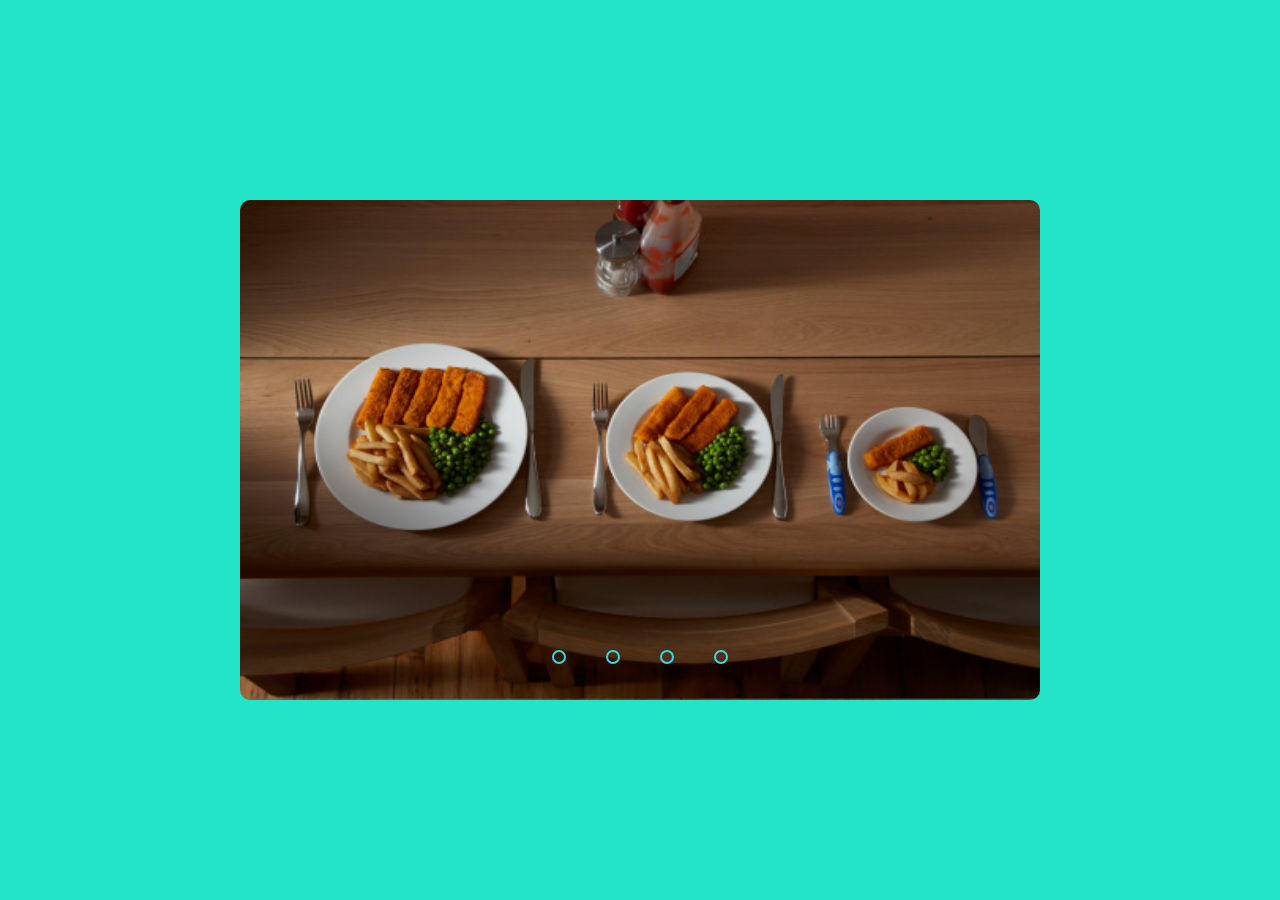
<file: html/index.html>
<!DOCTYPE html>
<html lang="en">
<head>
    <meta charset="UTF-8">
    <meta http-equiv="X-UA-Compatible" content="IE=edge">
    <meta name="viewport" content="width=device-width, initial-scale=1.0">
    <title>Image Slider</title>
    <link rel="stylesheet" href="/css/style.css">
</head>
<body>
    <!-- image Slider start -->
    <div class="slider">
        <div class="slides">
            <!-- radio button start -->
            <input type="radio" name="radio-btn" id="radio1">
            <input type="radio" name="radio-btn" id="radio2">
            <input type="radio" name="radio-btn" id="radio3">
            <input type="radio" name="radio-btn" id="radio4">
            <!-- radio button end -->
            <!-- slide image start -->
            <div class="slide first">
                <img src="/assets/image1.jpg" alt="">
            </div>
            <div class="slide ">
                <img src="/assets/image2.jpg" alt="">
            </div>
            <div class="slide">
                <img src="/assets/image3.jpg" alt="">
            </div>
            <div class="slide">
                <img src="/assets/image4.jpg" alt="">
            </div>
            <!-- slide image end-->
            <!-- automatic navigation start -->
            <div class="navigation-auto">
                <div class="auto-btn1"></div>
                <div class="auto-btn2"></div>
                <div class="auto-btn3"></div>
                <div class="auto-btn4"></div>
            </div>
            <!-- automatic navigation end -->
        </div>
        <!-- manual navigation start -->
        <div class="navigation-manual">
            <label for="radio1" class="manual-btn"></label>
            <label for="radio2" class="manual-btn"></label>
            <label for="radio3" class="manual-btn"></label>
            <label for="radio4" class="manual-btn"></label>
        </div>
        <!-- manual navigation end -->
    </div>
</body>
</html>
</file>
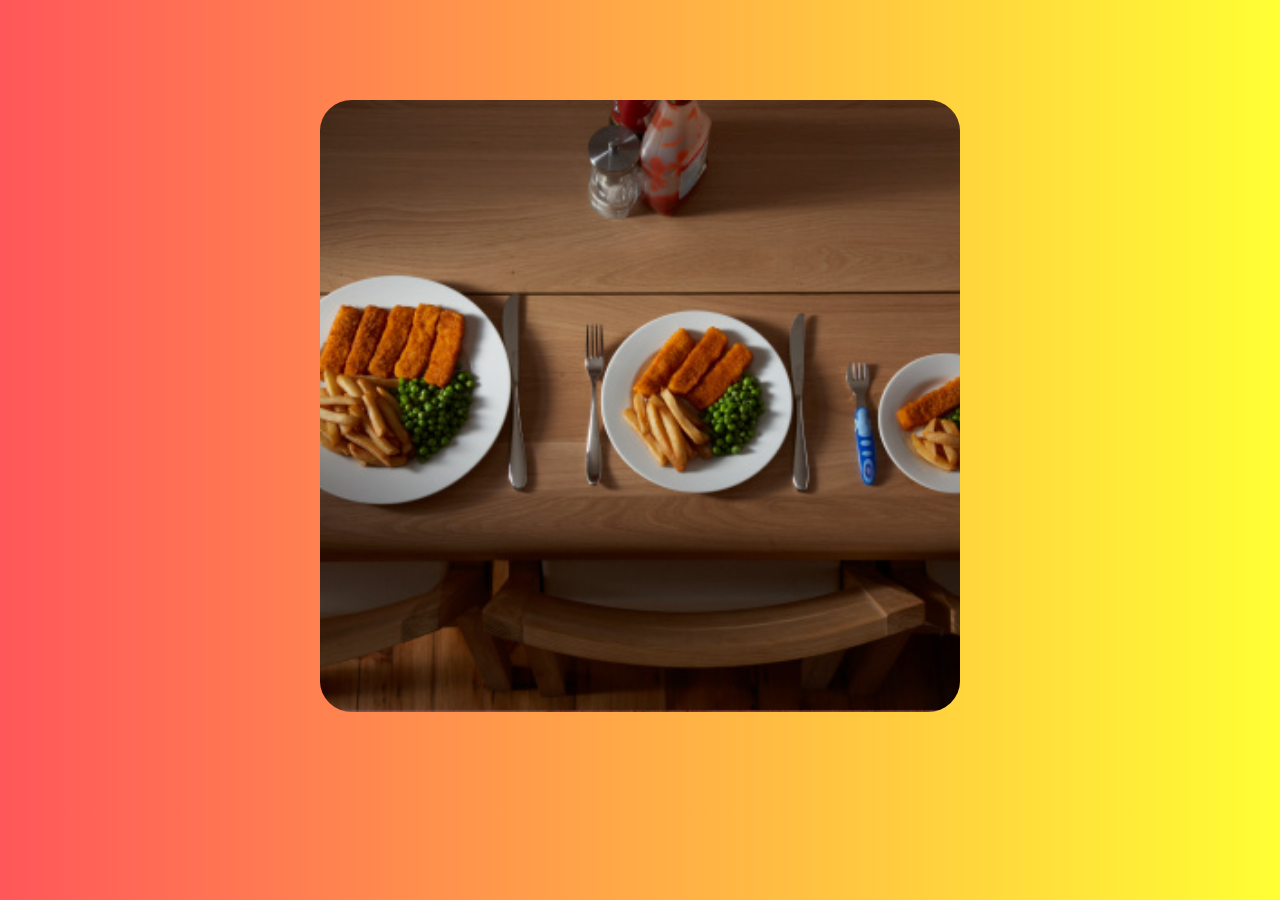
<file: html/animationslide.html>
<!DOCTYPE html>
<html lang="en">
<head>
    <meta charset="UTF-8">
    <meta http-equiv="X-UA-Compatible" content="IE=edge">
    <meta name="viewport" content="width=device-width, initial-scale=1.0">
    <title>Textslide</title>
    <link rel="stylesheet" href="/css/slide.css">
</head>
<body>
    <div class="slider"></div>
</body>
</html>
</file>
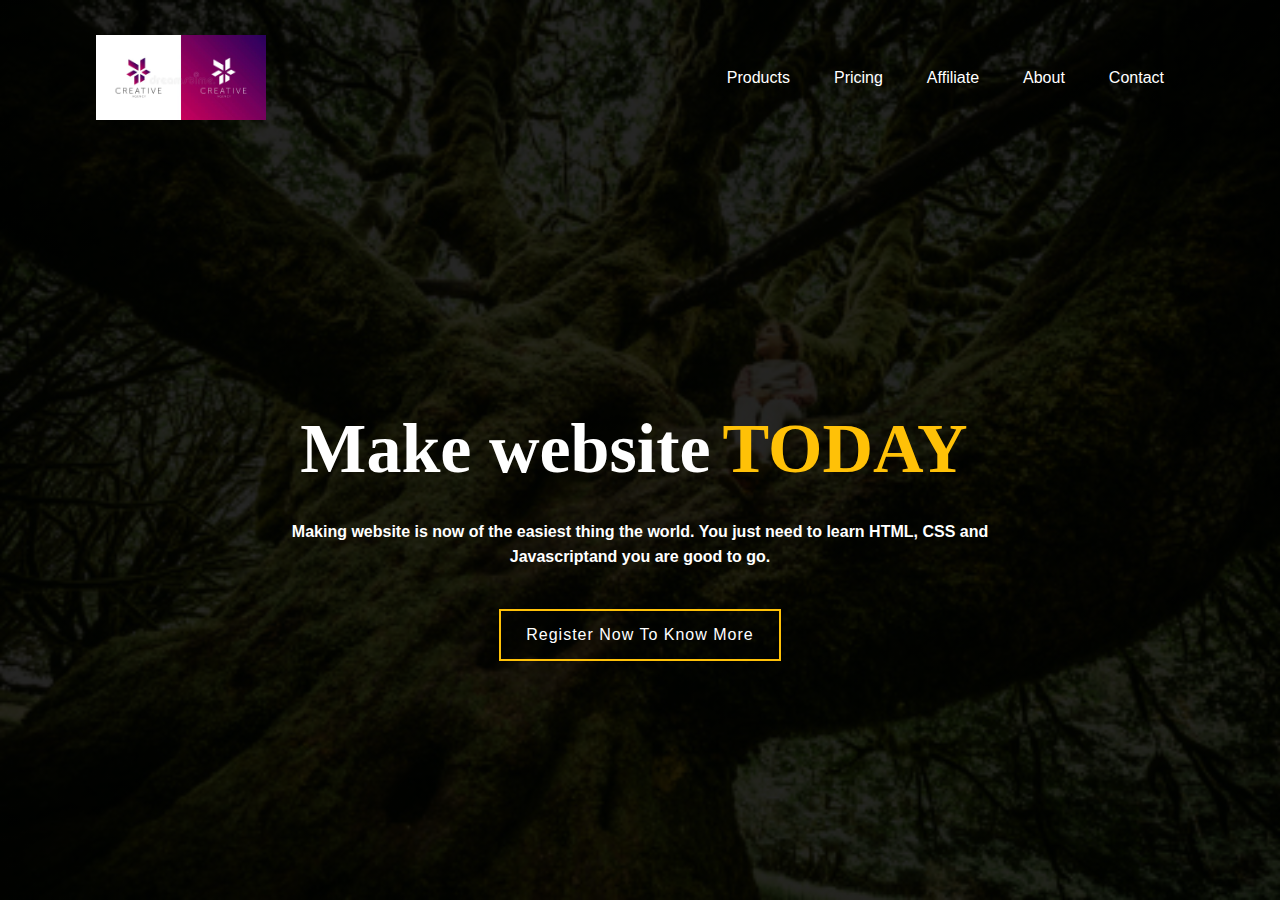
<file: html/sample.html>
<!DOCTYPE html>
<html lang="en">
<head>
    <meta charset="UTF-8">
    <meta http-equiv="X-UA-Compatible" content="IE=edge">
    <meta name="viewport" content="width=device-width, initial-scale=1.0">
    <title>Agency</title>
    <link rel="stylesheet" href="/css/sample.css">
</head>
<body>
    <div class="banner">
        <div class="navbar">
            <img src="/assets/logo.jpg" alt="" class="logo">
            <ul>
                <li><a href="#">Products</a></li>
                <li><a href="#">Pricing</a></li>
                <li><a href="#">Affiliate</a></li>
                <li><a href="#">About</a></li>
                <li><a href="#">Contact</a></li>
            </ul>
        </div>
        <div class="content">
            <div class="title">
                Make website 
                <div class="slider">
                    <div>NOW</div>
                    <div>TODAY</div>
                    <div>FREE</div>
                </div>
            </div>
            <p>Making website is now of the easiest thing the world. You just need to learn HTML, CSS and <br> Javascriptand you are good to go.</p>
            <button type="button">Register Now To Know More</button>
        </div>
    </div>
</body>
</html>
</file>
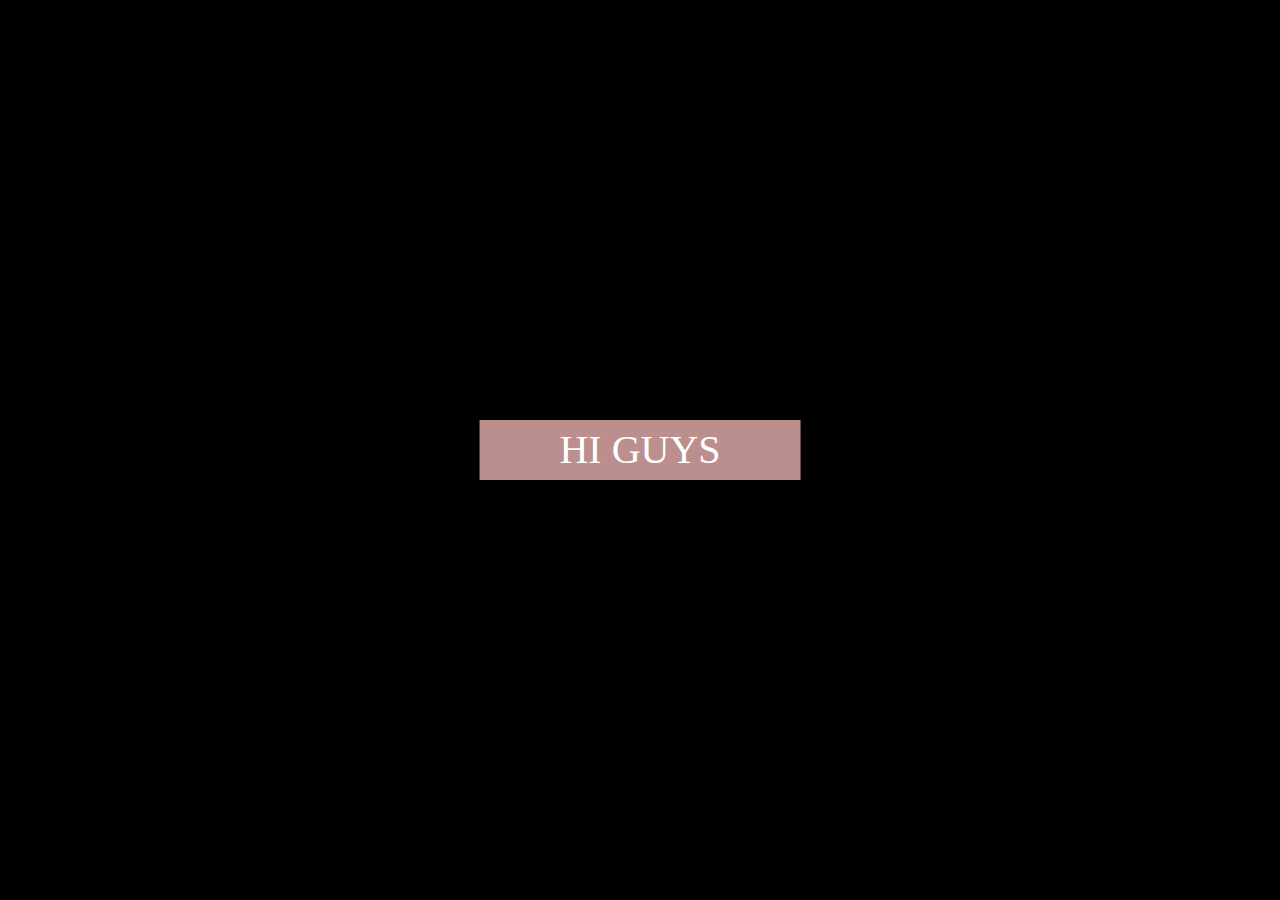
<file: html/textslide.html>
<!DOCTYPE html>
<html lang="en">
<head>
    <meta charset="UTF-8">
    <meta http-equiv="X-UA-Compatible" content="IE=edge">
    <meta name="viewport" content="width=device-width, initial-scale=1.0">
    <title>Document</title>
    <link rel="stylesheet" href="/css/animatedtext.css">
</head>
<body>
    <div class="animated-text">
        <div class="line">Hi guys</div>
        <div class="line">Welcome</div>
        <div class="line">To my</div>
        <div class="line">Webpage</div>
        <div class="line">Stay tuned</div>
    </div>
</body>
</html>
</file>
<file: css/style.css>
body{
    margin: 0;
    padding: 0;
    display: flex;
    height: 100vh;
    justify-content: center;
    align-items: center;
    background:#23E3C9;
}
.slider{
    width: 800px;
    height: 500px;
    border-radius: 10px;
    overflow: hidden;
}
.slides{
    width: 500%;
    height: 50px;
    display: flex;
}
.slides input{
    display: none;
}
.slide{
    width:20%;
    transition: 2s;
}
.slide img{
    width: 800px;
    height: 500px;
}
/* css for manual slide navigation */

.navigation-manual{
    position: absolute;
    width: 800px;
    margin-top: 400px;
    display: flex;
    justify-content: center;
}
.manual-btn{
    border: 2px solid #40D3DC;
    padding: 5px;
    border-radius: 10px;
    cursor: pointer;
    transition: 1s;
}
.manual-btn:not(:last-child){
    margin-right: 40px;
}
.manual-btn:hover{
    background: #40D3DC;
}
#radio1:checked ~.first{
    margin-left: 0;
}
#radio2:checked ~.first{
    margin-left: -800px;
}
#radio3:checked ~.first{
    margin-left: -1600px;
}
#radio4:checked ~.first{
    margin-left: -2400px;
}
</file>
<file: css/slide.css>
*{
    margin: 0;
    padding: 0;
    box-sizing: border-box;
}
body{
    background: linear-gradient(to right, #ff575a, #ff3);
}
.slider{
    width: 50%;
    height: 68vh;
    border-radius: 5%;
    background-image: url(/assets/image1.jpg);
    background-size: cover;
    background-position: center;
    margin: 100px auto;
    animation: slide 20s infinite;
}
@keyframes slide {
    25%{
        background-image: url(/assets/image2.jpg);
    }
    50%{
        background-image: url(/assets/image3.jpg);
    }
    100%{
        background-image: url(/assets/image1.jpg);
    }
}
</file>
<file: css/sample.css>
*{
    margin: 0;
    padding: 0;
}
.banner{
    width: 100%;
    height: 100vh;
    background-image: linear-gradient(rgba(0,0,0,0.85), rgba(0,0,0,0.85)), url(/assets/image4.jpg) ;
    background-size: cover;
    background-position: center;
}
.navbar{
    display: flex;
    align-items: center;
    justify-content: space-between;
    width: 85%;
    margin: auto;
    padding: 35px 0;
}
.logo{
    width: 170px;
    cursor: pointer;
}
.navbar ul li{
    list-style: none;
    display: inline-block;
    margin: 0 20px;
    position: relative;
}
.navbar ul li a{
    text-decoration: none;
    font-family: sans-serif;
    color: #fff;
}
.navbar ul li::after{
    content: '';
    height: 3px;
    width: 0;
    background: #ffc107;
    position: absolute;
    left: 0;
    bottom: -10px;
    transition: 0.5s;
}
.navbar ul li:hover::after{
    width: 100%;
}
.content{
    width: 100%;
    position: absolute;
    top: 60%;
    transform: translateY(-50%);
    text-align: center;
    color: #fff;
}
.title{
    font-size: 70px;
    font-weight: bold;
    line-height: 100px;
    height: 100px;
    text-align: left;
    display: flex;
    justify-content: center;
    align-items: center;
    overflow: hidden;
}
.content p{
    font-weight: bold;
    line-height: 25px;
    margin: 20px auto;
    font-family: sans-serif;
}
button{
    padding: 15px 25px;
    margin: 20px;
    font-size: 16px;
    letter-spacing: 1px;
    border: 2px solid #ffc107;
    color: #fff;
    cursor: pointer;
    background: linear-gradient(to right, transparent 50%, #ffc107 50%);
    background-size: 200%;
    background-position:left;
    transition: background-position 0.5s;
}
button:hover{
    background-position: right;
    color: black;
}
.slider{
    color: #ffc107;
    margin: 12px;
    box-sizing: border-box;
    animation: slider 6s linear infinite;
}
@keyframes slider{
    0%{
        margin-top: -400px;
    }
    5%{
        margin-top: -200px;
    }
    30%{
        margin-top: -200px;
    } 
    35%{
        margin-top: 0px;
    }
    65%{
        margin-top: 0px;
    }
    70%{
        margin-top: 200px;
    }
    100%{
        margin-top: 200px;
    } 
}
</file>
<file: css/animatedtext.css>
body{
    margin: 0;
    padding: 0;
    font-family: fantasy;
    background: black;
}
.animated-text{
    color: #fff;
    position: absolute;
    top: 50%;
    left: 50%;
    transform: translate(-50%, -50%);
    background: rosybrown;
    padding: 0 40px;
    height: 60px;
    overflow: hidden;
}
.line{
    text-transform: uppercase;
    text-align: center;
    font-size: 40px;
    line-height: 60px;
}
.line:first-child{
    animation: anim 12s infinite;
}
@keyframes anim {
    0%{
        margin-top: 0;
    }
    16%{
        margin-top: -60px;
    }
    33%{
        margin-top: -120px;
    }
    50%{
        margin-top: -180px;
    }
    59%{
        margin-top: -240px;
    }
    66%{
        margin-top: -180px;
    }
    82%{
        margin-top: -120px;
    }
    90%{
        margin-top: -60px;
    }
    100%{
        margin-top: 0;
    }
}
</file>
